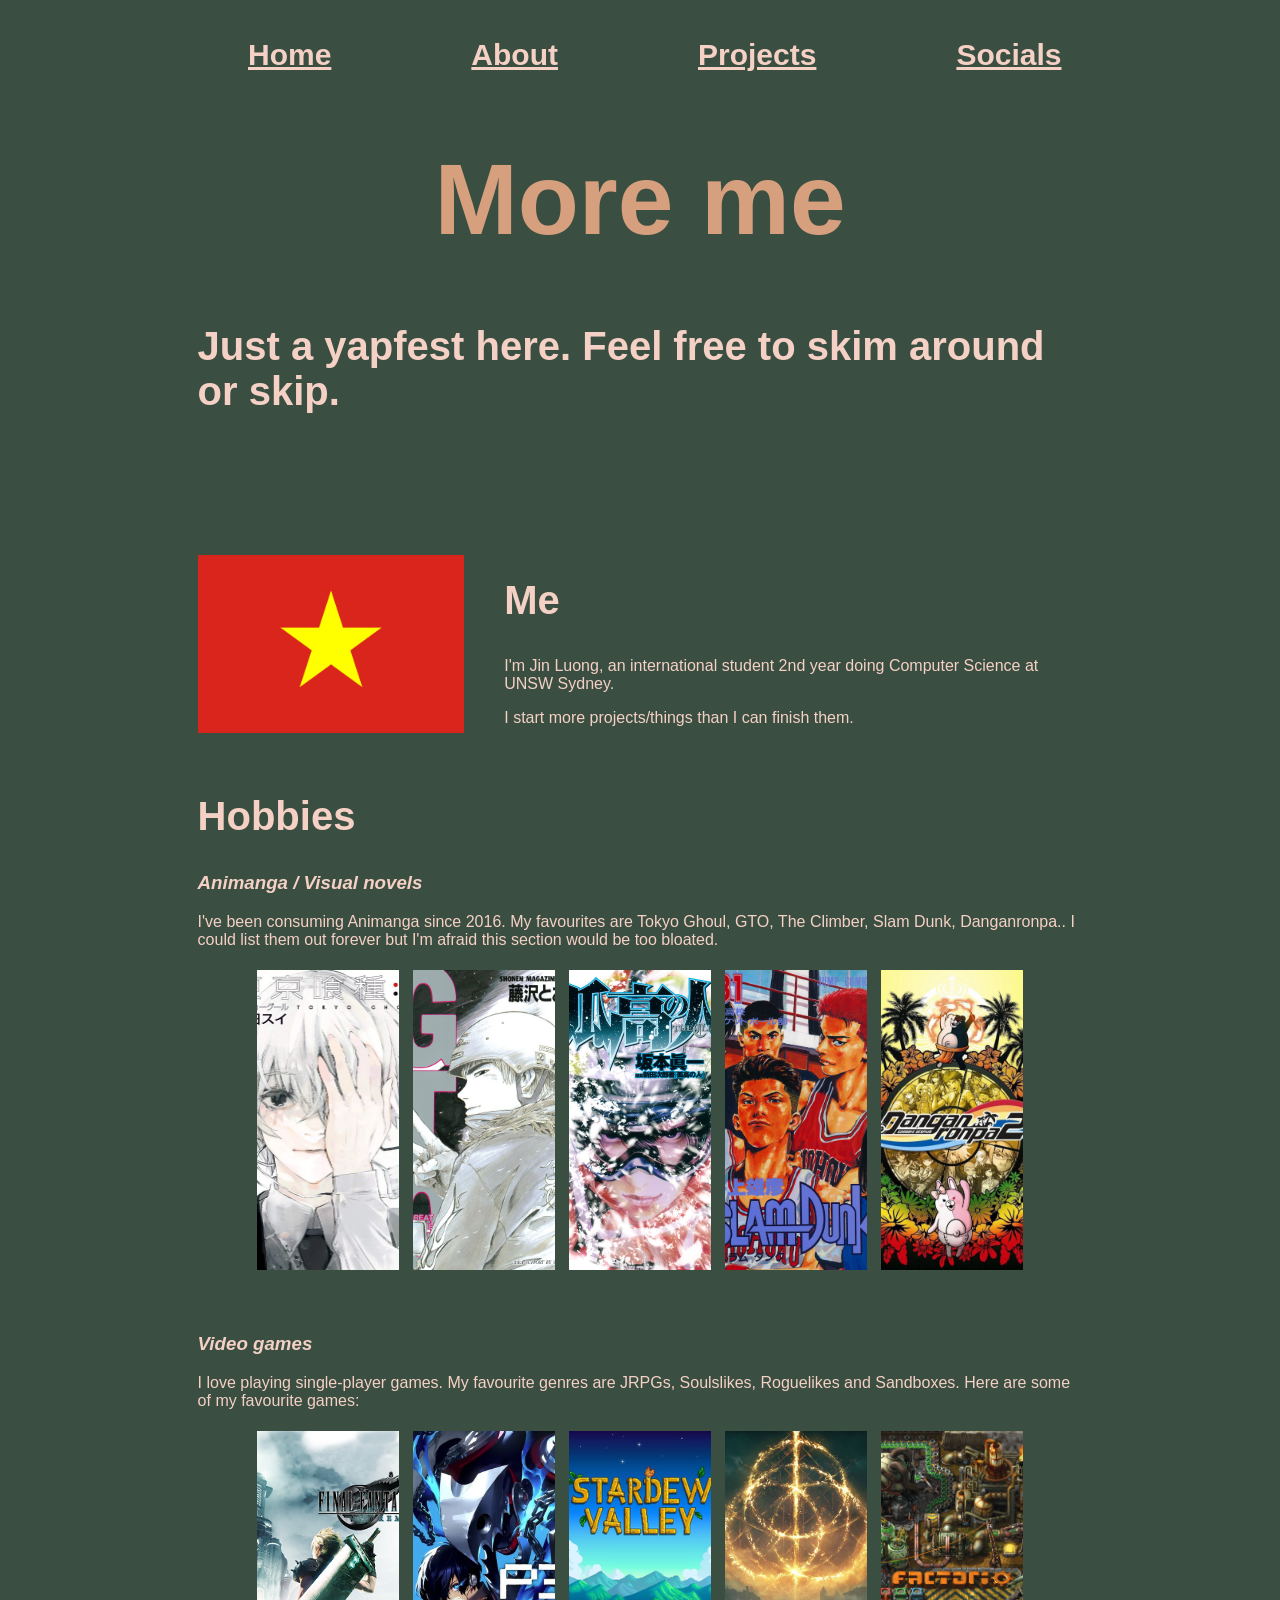
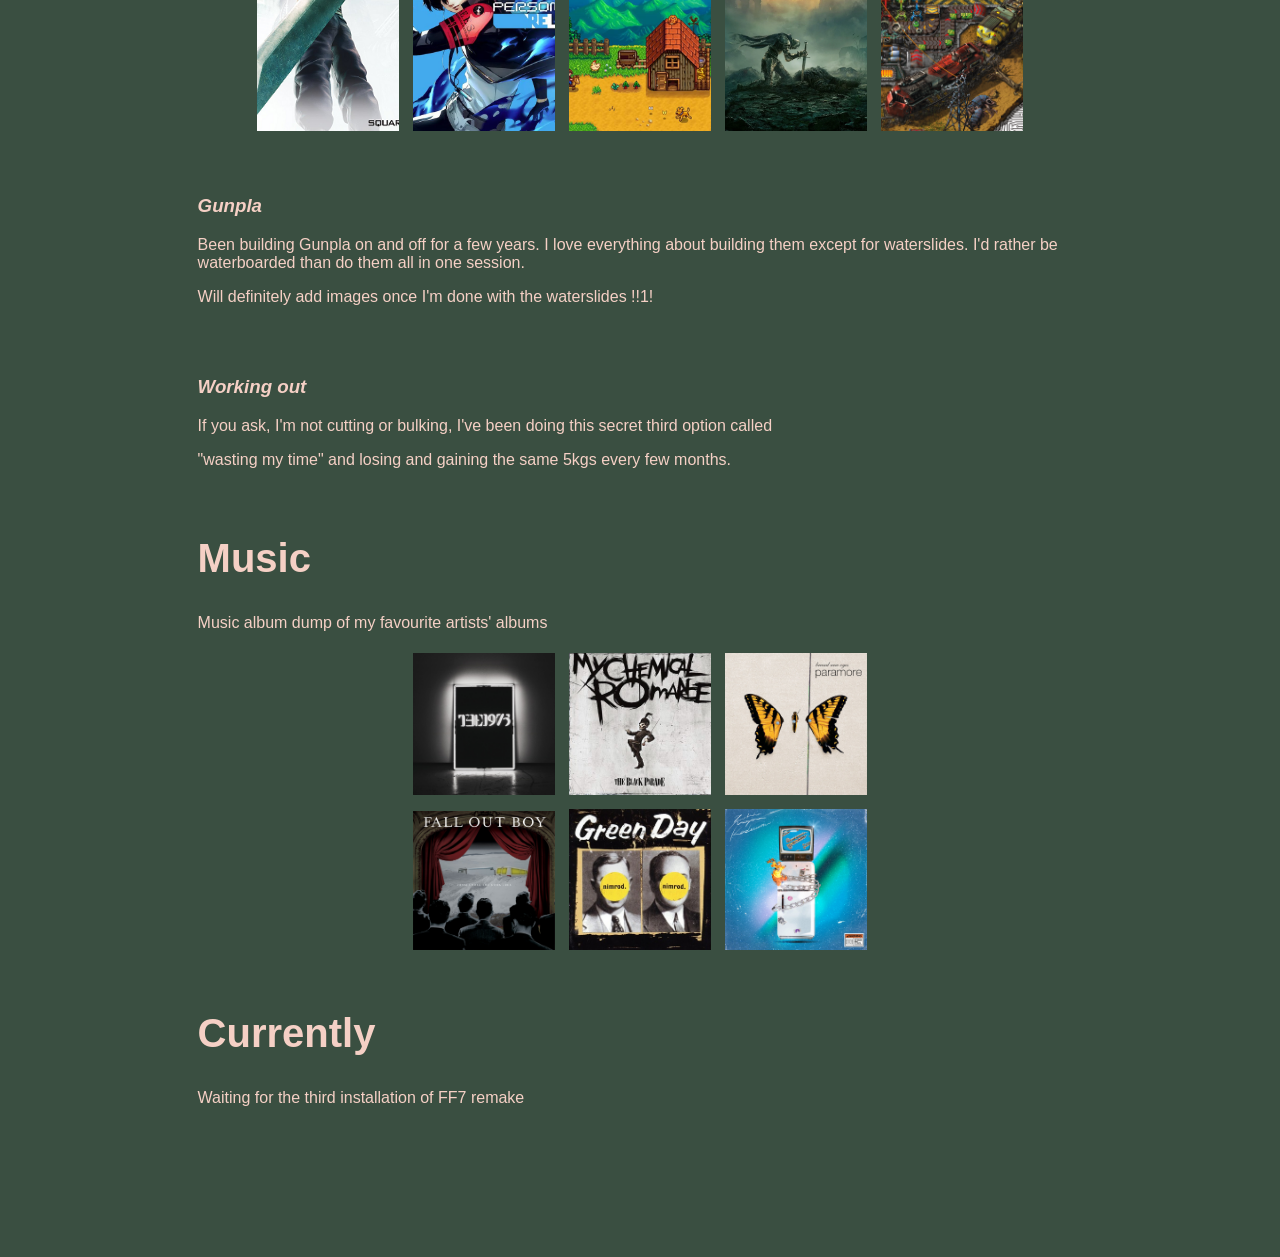
<file: about.html>
<!DOCTYPE html>

<html>
<head>
    <link rel = "stylesheet" href = "style.css">
    <title> About me </title>
</head>
<body>
<div class = "container">

<nav class = "pagescontainer">
    <div><a href="index.html" class = "nav-link">Home</a></div>
    <div><a href="about.html" class = "nav-link">About</a></div>
    <div><a href="projects.html" class = "nav-link">Projects</a></div>
    <div><a href="socials.html" class = "nav-link">Socials</a></div>
</nav>


<h1 style = "text-align: center;"> More me </h1> 

<div>
    <h2> Just a yapfest here. Feel free to skim around or skip. </h2>
</div>


<br>

<div>
    <section class = "intro">
    <img src = 'assets/images/Flag_of_Vietnam.svg.webp' style = "height: auto; width: 200pt;">
        <div>
            <h2> Me </h2>
            <p> I'm Jin Luong, an international student 2nd year doing Computer Science at UNSW Sydney.</p>
            <p> I start more projects/things than I can finish them. </p>
        </div>
    </section>
 
</div>
<br>

<div>
    <h2> Hobbies </h2>
        <div class = "content">
            <h3> Animanga / Visual novels </h3>
            <p> I've been consuming Animanga since 2016. My favourites are Tokyo Ghoul, GTO, The Climber, Slam Dunk, Danganronpa.. 
                I could list them out forever but I'm afraid this section would be too bloated. </p>
            <div style="text-align: center;" class = "gallery">
                <img class = "gallery-img" src = "assets/images/animanga/tg.webp" style="width:16%; margin:5px;">
                <img class = "gallery-img" src = "assets/images/animanga/gto.jpg" style="width:16%; margin:5px;">
                <img class = "gallery-img" src = "assets/images/animanga/climber.jpg" style="width:16%; margin:5px;">
                <img class = "gallery-img" src = "assets/images/animanga/slamdunk.jpg" style="width:16%; margin:5px;">
                <img class = "gallery-img" src = "assets/images/animanga/dangan.jpg" style="width:16%; margin:5px;">
            </div>
        </div>
        <br><br>
        <div class = "content">
            <h3> Video games </h3>
            <p> I love playing single-player games. My favourite genres are JRPGs, Soulslikes, Roguelikes and Sandboxes. Here are some of my favourite games:</p>
            <div style="text-align: center;"  class = "gallery">
                <img class = "gallery-img" src = "assets/images/games/FFVIIRemake.png" style="width:16%; margin:5px;">
                <img class = "gallery-img" src = "assets/images/games/p3r.webp" style="width:16%; margin:5px;">
                <img class = "gallery-img" src = "assets/images/games/stardew.png" style="width:16%; margin:5px;">
                <img class = "gallery-img" src = "assets/images/games/elden ring.webp" style="width:16%; margin:5px;">
                <img class = "gallery-img" src = "assets/images/games/factorio.png" style="width:16%; margin:5px;">
            </div>
        </div>
        <br><br>
        <div class = "content">
            <h3> Gunpla </h3>
            <p> Been building Gunpla on and off for a few years. I love everything about building them except for waterslides. 
                I'd rather be waterboarded than do them all in one session. </p>
            <p> Will definitely add images once I'm done with the waterslides !!1!</p>
        </div>
        <br><br>
        <div class = "content">
            <h3> Working out </h3>
            <p> If you ask, I'm not cutting or bulking, I've been doing this secret third option called </p>
            <p> "wasting my time" and losing and gaining the same 5kgs every few months. </p>
        </div>
</div>
<br>

<div>
    <h2> Music </h2>
    <p> Music album dump of my favourite artists' albums </p>
    <div style="text-align: center;" class = "album">
        <img class = "gallery-img" src = "assets/images/music/1975.png">
        <img class = "gallery-img" src = "assets/images/music/Blackparadecover.jpg">
        <img class = "gallery-img" src = "assets/images/music/brandneweyes.jpg">
    </div>
    <div style="text-align: center;" class = "album">
        <img class = "gallery-img" src = "assets/images/music/falloutboy.jpg">
        <img class = "gallery-img" src = "assets/images/music/nimrod.jpg">
        <img class = "gallery-img" src = "assets/images/music/zutomayo.jpg">
    </div>
</div>
<br>

<div>
    <h2> Currently </h2>
    <p> Waiting for the third installation of FF7 remake </p>
    
</div>

</div>

<script src = "script.js"></script>
</body>
</html>
</file>
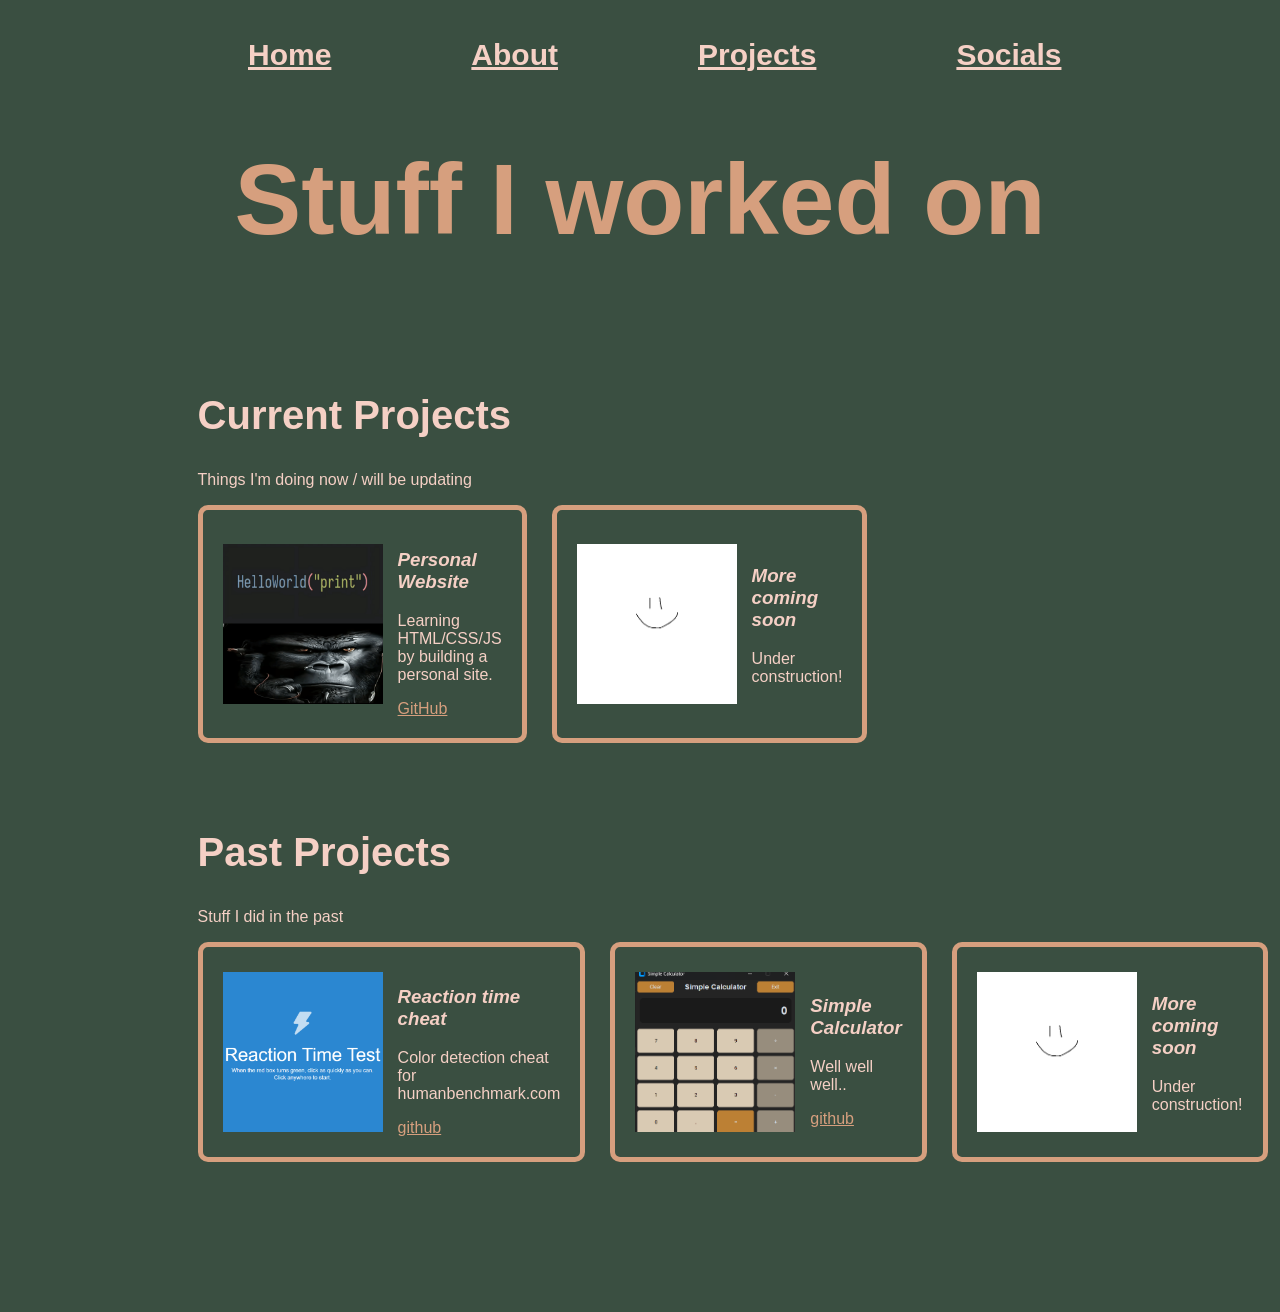
<file: projects.html>
<!DOCTYPE html>

<html>
<head>
    <link rel = "stylesheet" href = "style.css">
    <title> Projects </title>
</head>
<body>
<div class = "container">

<nav class = "pagescontainer">
    <div><a href="index.html" class = "nav-link">Home</a></div>
    <div><a href="about.html" class = "nav-link">About</a></div>
    <div><a href="projects.html" class = "nav-link">Projects</a></div>
    <div><a href="socials.html" class = "nav-link">Socials</a></div>
</nav>

<h1 style = "text-align: center;"> Stuff I worked on </h1> 

<br><br>

<div>
    <h2> Current Projects </h2>
    <p> Things I'm doing now / will be updating </p>

    <div class="projects-grid">

        <div class="project-card">
            <img src="assets/images/printhelloworld.png" alt="project image">

            <div class="project-info">
                <h3>Personal Website</h3>
                <p>Learning HTML/CSS/JS by building a personal site.</p>
                <a href="https://github.com/JinLuong/personal-website">GitHub</a>
            </div>
        </div>

        <div class="project-card">
            <img src="assets\images\smile.png" alt="project image">

            <div class="project-info">
                <h3>More coming soon</h3>
                <p>Under construction!</p>
                <a href="#"></a>
            </div>
        </div>

    </div>

</div>

<br><br><br>

<div>
    <h2> Past Projects </h2>
    <p> Stuff I did in the past </p>

    <div class="projects-grid">

        <div class="project-card">
            <img src="assets\images\projects\reactiontime_project.png" alt="project image">

            <div class="project-info">
                <h3>Reaction time cheat</h3>
                <p>Color detection cheat for humanbenchmark.com</p>
                <a href="https://github.com/JinLuong/human-benchmark-reaction-test">github</a>
            </div>
        </div>

        <div class="project-card">
            <img src="assets\images\projects\calculator_project.png" alt="project image">

            <div class="project-info">
                <h3>Simple Calculator</h3>
                <p>Well well well..</p>
                <a href="https://github.com/JinLuong/simple-calculator">github</a>
            </div>
        </div>

        <div class="project-card">
            <img src="assets\images\smile.png" alt="project image">

            <div class="project-info">
                <h3>More coming soon</h3>
                <p>Under construction!</p>
                <a href="#"></a>
            </div>
        </div>

    </div>


</div>

</div>

<script src = "script.js"></script>
</body>
</html>
</file>
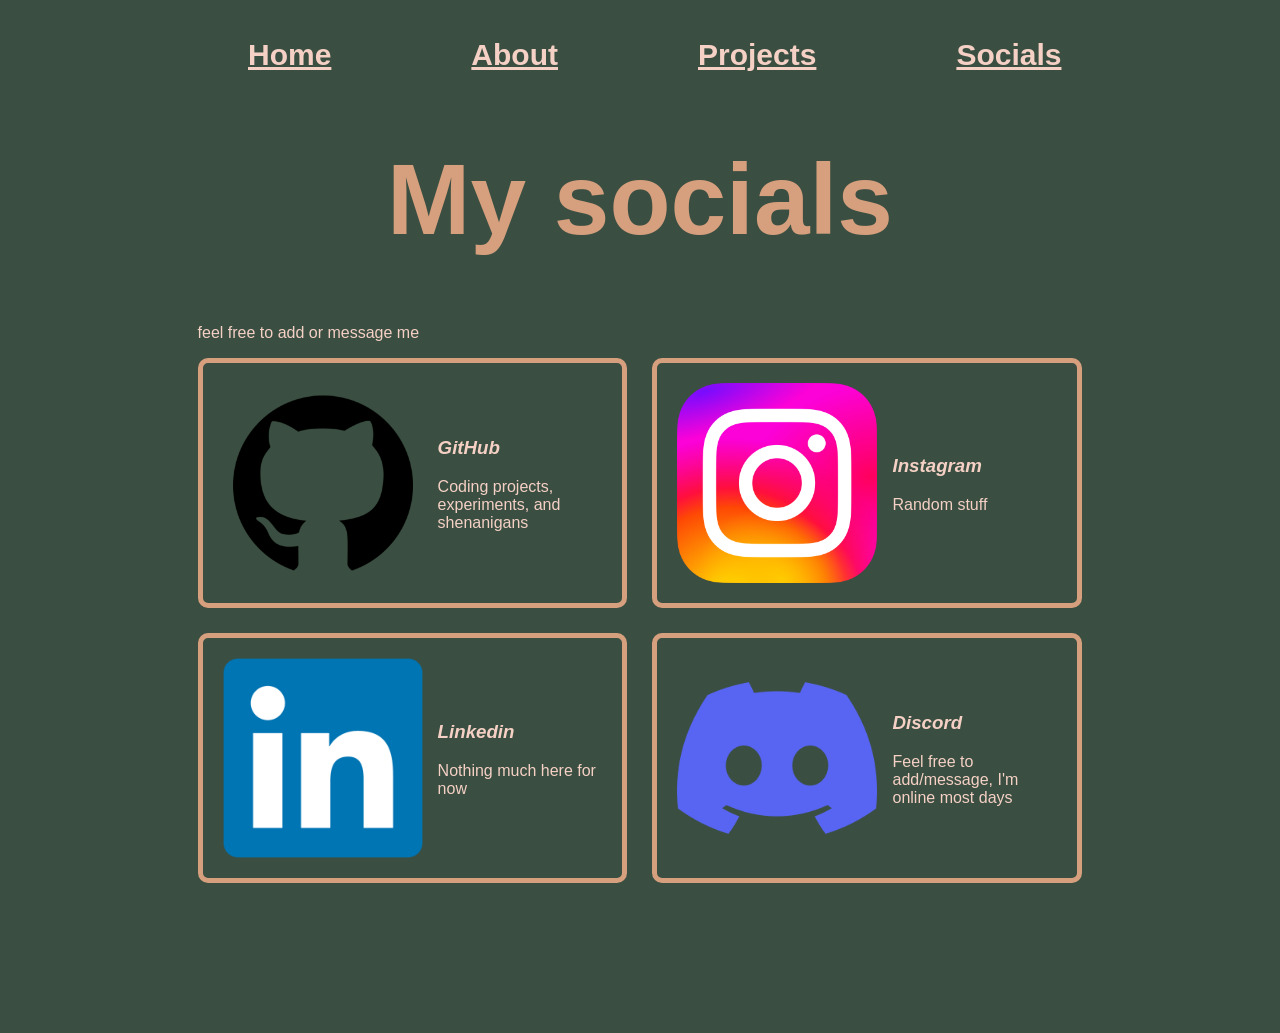
<file: socials.html>
<!DOCTYPE html>

<html>
<head>
    <link rel = "stylesheet" href = "style.css">
    <title> Socials </title>
</head>
<body>
<div class = "container">

<nav class = "pagescontainer">
    <div><a href="index.html" class = "nav-link">Home</a></div>
    <div><a href="about.html" class = "nav-link">About</a></div>
    <div><a href="projects.html" class = "nav-link">Projects</a></div>
    <div><a href="socials.html" class = "nav-link">Socials</a></div>
</nav>

<h1 style = "text-align: center;"> My socials </h1>
<p> feel free to add or message me </p>

<div class = "socials-grid">
    <div class="socials-card">
        <a href="https://github.com/JinLuong">
            <img src="assets/images/socials/github.png" alt="GitHub">
            <div>
                <h3>GitHub</h3>
                <p>Coding projects, experiments, and shenanigans</p>
            </div>
        </a>
    </div>

    <div class="socials-card">
        <a href="https://www.instagram.com/jiwyin_">
            <img src="assets/images/socials/instagram.webp" alt="Instagram">
            <div>
                <h3>Instagram</h3>
                <p>Random stuff</p>
            </div>
        </a>
    </div>

    <div class="socials-card">
        <a href="https://www.linkedin.com/in/jin-luong-4270143b6/">
            <img src="assets/images/socials/linkedin.png" alt="linkedin">
            <div>
                <h3>Linkedin</h3>
                <p>Nothing much here for now</p>
            </div>
        </a>
    </div>

    <div class="socials-card">
        <a href="https://discord.com/users/366039832910233600">
            <img src="assets/images/socials/discord.webp" alt="discord">
            <div>
                <h3>Discord</h3>
                <p>Feel free to add/message, I'm online most days</p>
            </div>
        </a>
    </div>
</div>

</div>
</body>
</html>
</file>
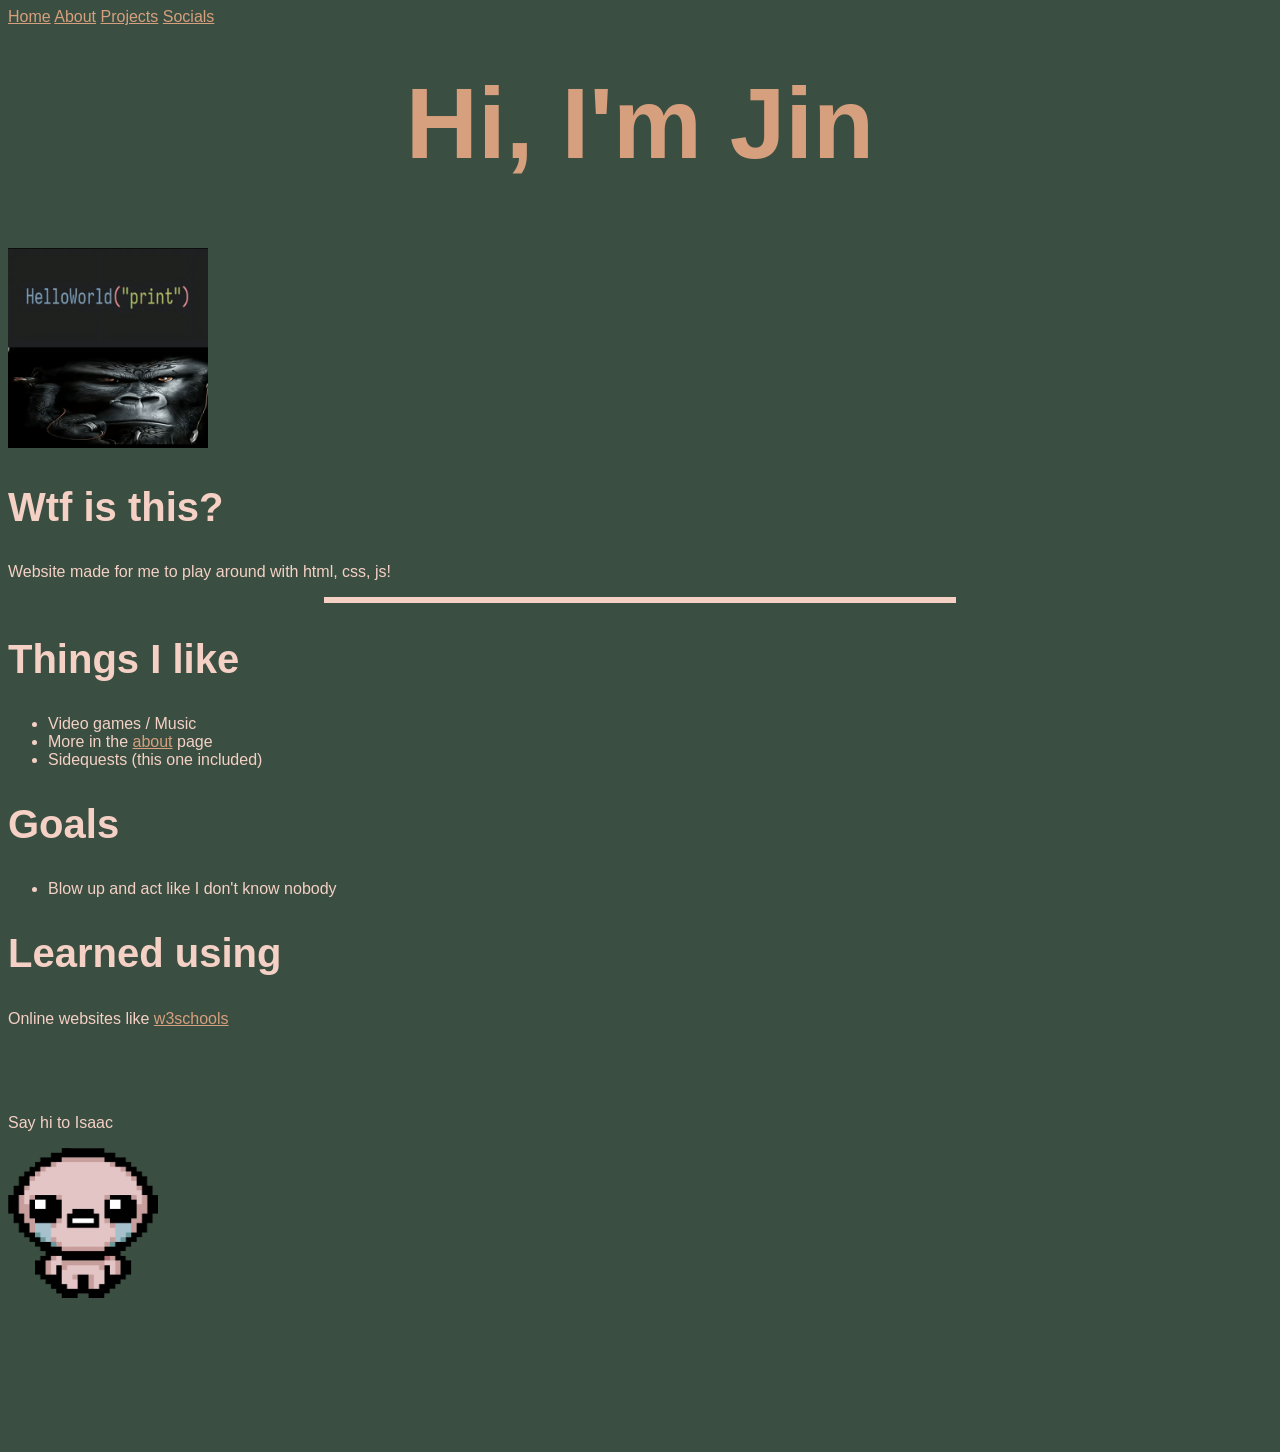
<file: website.html>
<!DOCTYPE html>

 <html lang = "en">
<head>
    <link rel = "stylesheet" href = "style.css">
    <title> Home </title>
</head>

<nav>
    <a href="website.html">Home</a>
    <a href="about.html">About</a>
    <a href="projects.html">Projects</a>
    <a href="socials.html">Socials</a>
</nav>

<h1 style = "text-align: center;"> Hi, I'm Jin </h1> 

<img src = "assets/images/printhelloworld.png"
    width = "200"
    height = "200"
    >

<br>

<div>
    <h2> Wtf is this? </h2>
    <p> Website made for me to play around with html, css, js! </p>
</div>

<hr>

<div>
    <h2> Things I like </h2>
    <ul>
        <li> Video games / Music </li>
        <li> More in the <a href="about.html">about</a> page </li>
        <li> Sidequests (this one included) </li>
    </ul>
</div>

<div>
    <h2> Goals </h2>
    <ul>
        <li> Blow up and act like I don't know nobody </li>
    </ul>
</div>

<div>
    <h2> Learned using </h2>
    <p> Online websites like <a href = "https://www.w3schools.com">w3schools</a> </p>
</div>

<br> <br> <br>

<p> Say hi to Isaac </p>
<img src = "assets/images/Isaac_TBoI.webp"
    alt = "Isaac from TBoI"
    width = "150"
    height = "150">    

 </html>
</file>
<file: style.css>
/* Project table using grid */
.projects-grid {
    display: grid;
    grid-template-columns: repeat(3, 1fr);
    gap: 25px;
}

.project-card {
    border: 5px solid #D69F7E;
    border-radius: 10px;
    padding: 20px;

    display: flex;
    align-items: center;
    gap: 15px;

    transition: 0.2s ease;
}

.project-card:hover {
    transform: translateY(-4px);
}

.project-card img {
    width: 160px;
    height: 160px;
    object-fit: cover;
    flex-shrink: 0;
}
/* Project table using grid */

/* Socials grid */
.socials-grid {
    display: grid;
    grid-template-columns: repeat(2, 1fr);
    gap: 25px;
}

.socials-card {
    border: 5px solid #D69F7E;
    border-radius: 10px;
    padding: 20px;

    transition: 0.2s ease;
}

.socials-card a {
    display: flex;
    align-items: center;
    gap: 15px;

    text-decoration: none;
    color: inherit;
}

.socials-card:hover {
    transform: translateY(-4px);
}

.socials-card img {
    width: 200px;
    height: 200px;
    object-fit: cover;
    flex-shrink: 0;
}
/* Socials grid */

h1 {
    font-size: 100px;
    font-weight: bold;
    color: #D69F7E;
    margin-top: 40px;
}

h2 {
    font-size: 40px;
}

h3 {
    font-style: italic;
}

body {
    background-color: #3A4F41;
    color: #F5D0C5;
    margin-bottom: 150px;
    font-family: 'Lucida Sans', 'Lucida Sans Regular', 'Lucida Grande', 'Lucida Sans Unicode', Geneva, Verdana, sans-serif;
}

.container {
    width: 70%;
    margin: auto;
}

/* Nav bar */
.pagescontainer{
    display: flex;
    align-items: center;
    justify-content: space-around;
    gap: 40px;
    position: sticky;
    top: 0;
}

.pagescontainer div{
    font-weight:900;
    margin: 10px;
    padding: 20px;
    font-size: 30px;
}

.nav-link {
    padding: 10px 20px;
    color: #F5D0C5;
    text-decoration: underline;


    background-color: transparent;

    transition: 0.6s;
}

.nav-link:hover {
    background-color: #F5D0C5;
    border-radius: 20px;
    text-decoration-style: wavy;
    color: #D69F7E;
}
/* Nav bar */

/* Hyperlink squiggly */
a {
   text-decoration: underline;
   color: #D69F7E;
}

a:hover {
    text-decoration-style: wavy;
}
/* Hyperlink squiggly */

hr {
    border: none;
    height: 6px; 
    background-color: #F5D0C5; 
    width: 50%;
}

/* Image and text combo */
.intro {
  display: flex;
  align-items: center;
  gap: 40px;
  margin-top: 80px;
}
/* Image and text combo */

/* Limit line length */
.content {
    max-width: 1200px;
    margin: auto;
}
/* Limit line length */

/* Image scaling and hover */
.gallery img {
    object-fit: cover;
    height: 300px;
    width: auto;
}

.gallery img:hover:not(.enlarged) {
    transform: scale(1.1);
}

.album img {
    width: 16%;
    margin: 5px;
}

.album img:hover:not(.enlarged) {
    transform: scale(1.1);
}
/* Image scaling and hover */

/* ISAAC Shenanigans */
.isaac-container {
    position: relative;
    width: 150px;
}



.isaac-gif {
    display: none;
}

.isaac-container:hover .isaac-static {
    display: none;
}

.isaac-container:hover .isaac-gif {
    display: block;
}
/* ISAAC Shenanigans */

/* gallery image enlarge with js */
.gallery-img {
    transition: 0.2s ease;
    cursor: pointer;
}

.enlarged {
    transform: scale(2);
}
/* gallery image enlarge with js */
</file>
